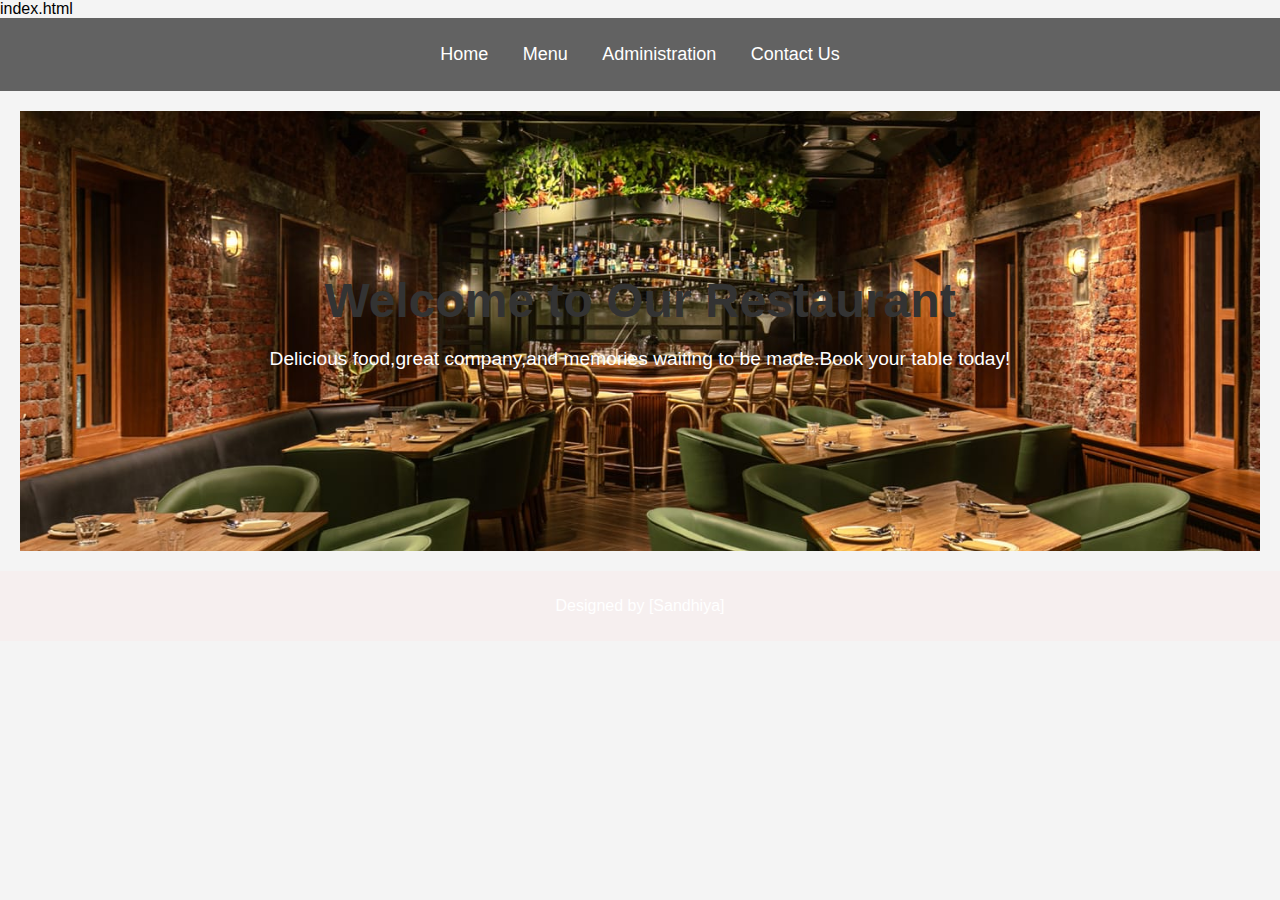
<file: bharath/restapp/static/index.html>
index.html
<!DOCTYPE html>
<html lang="en">
<head>
    <meta charset="UTF-8">
    <meta name="viewport" content="width=device-width, initial-scale=1.0">
    <title>The Flavour Loft</title>
    <link rel="stylesheet" href="styles.css">
</head>
<body>
    <header>
        <nav>
            <ul>
                <li><a href="index.html">Home</a></li>
                <li><a href="menu.html">Menu</a></li>
                <li><a href="administration.html">Administration</a></li>
                <li><a href="contact.html">Contact Us</a></li>
            </ul>
        </nav>
    </header>

    <section class="banner">
        <div class="banner-content">
            <h1>Welcome to Our Restaurant</h1>
            <p>Delicious food,great company,and memories waiting to be made.Book your table today!</p>
        </div>
    </section>

    <footer>
        <p>Designed by [Sandhiya]</p>
    </footer>
</body>
</html>
</file>
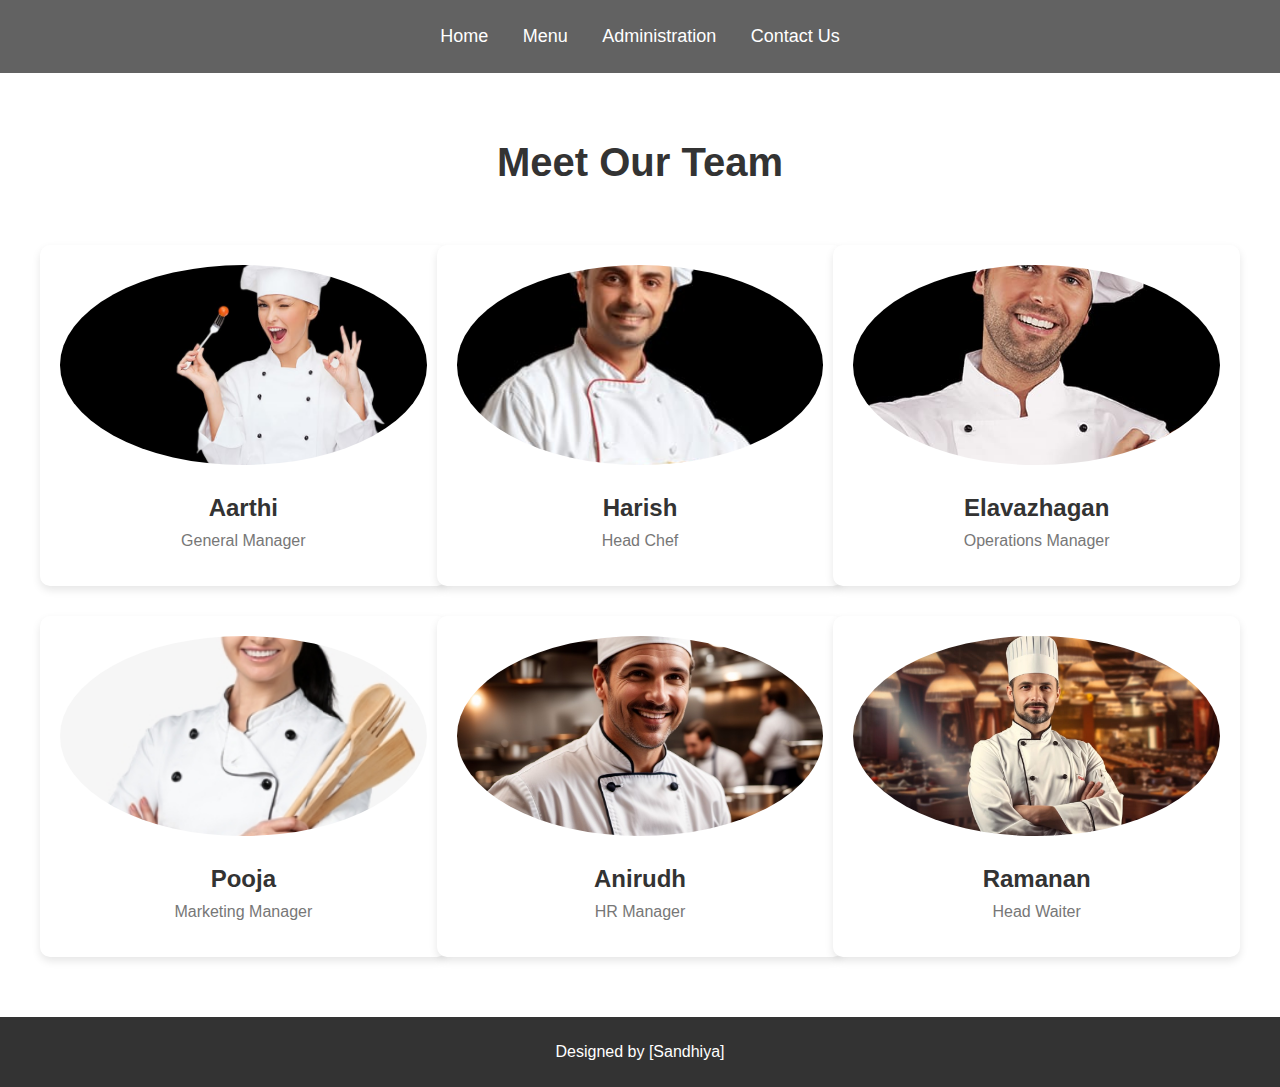
<file: bharath/restapp/static/administration.html>
<!DOCTYPE html>
<html lang="en">
<head>
    <meta charset="UTF-8">
    <meta name="viewport" content="width=device-width, initial-scale=1.0">
    <title>Administration - The Flavour Loft</title>
    <link rel="stylesheet" href="sty.css">
</head>
<body>
    <header>
        <nav>
            <ul>
                <li><a href="index.html">Home</a></li>
                <li><a href="menu.html">Menu</a></li>
                <li><a href="administration.html">Administration</a></li>
                <li><a href="contact.html">Contact Us</a></li>
            </ul>
        </nav>
    </header>

    <section class="administration">
        <h1>Meet Our Team</h1>
        <div class="team-grid">
            <div class="team-member">
                <img src="chef.2.jpeg" alt="Admin 1">
                <h2>Aarthi</h2>
                <p>General Manager</p>
            </div>
            <div class="team-member">
                <img src="chef.4.jpeg" alt="Admin 2">
                <h2>Harish</h2>
                <p>Head Chef</p>
            </div>
            <div class="team-member">
                <img src="chef.3.jpeg" alt="Admin 3">
                <h2>Elavazhagan</h2>
                <p>Operations Manager</p>
            </div>
            <div class="team-member">
                <img src="chef.5.jpeg" alt="Admin 4">
                <h2>Pooja</h2>
                <p>Marketing Manager</p>
            </div>
            <div class="team-member">
                <img src="chef.1.jpeg" alt="Admin 5">
                <h2>Anirudh</h2>
                <p>HR Manager</p>
            </div>
            <div class="team-member">
                <img src="chef.6.jpeg" alt="Admin 6">
                <h2>Ramanan</h2>
                <p>Head Waiter</p>
            </div>
        </div>
    </section>

    <footer>
        <p>Designed by [Sandhiya]</p>
    </footer>
</body>
</html>
</file>
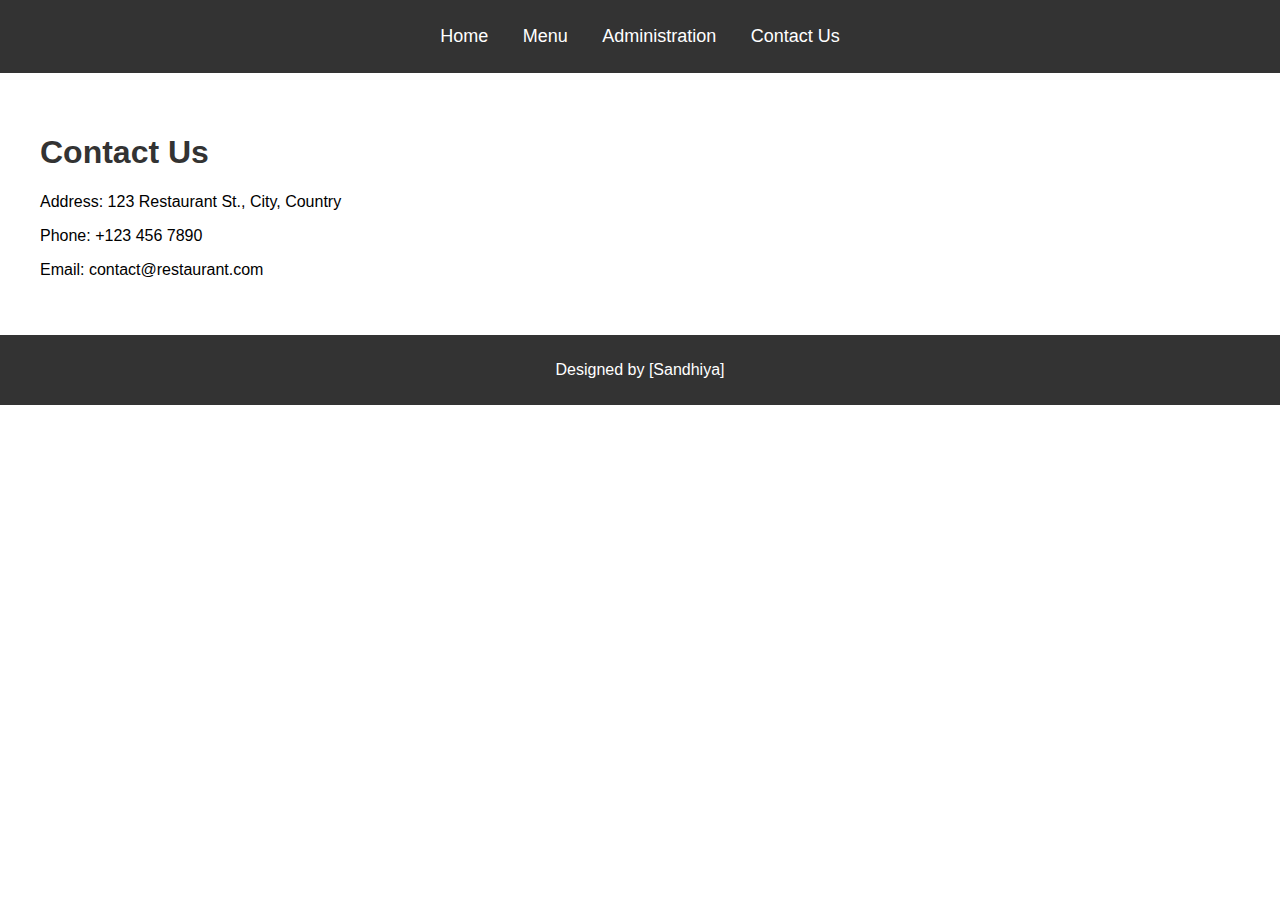
<file: bharath/restapp/static/contact.html>
<!DOCTYPE html>
<html lang="en">
<head>
    <meta charset="UTF-8">
    <meta name="viewport" content="width=device-width, initial-scale=1.0">
    <title>Contact Us - The Flavour Loft</title>
    <link rel="stylesheet" href="st.css">
</head>
<body>
    <header>
        <nav>
            <ul>
                <li><a href="index.html">Home</a></li>
                <li><a href="menu.html">Menu</a></li>
                <li><a href="administration.html">Administration</a></li>
                <li><a href="contact.html">Contact Us</a></li>
            </ul>
        </nav>
    </header>

    <section class="contact">
        <h1>Contact Us</h1>
        <p>Address: 123 Restaurant St., City, Country</p>
        <p>Phone: +123 456 7890</p>
        <p>Email: contact@restaurant.com</p>
    </section>

    <footer>
        <p>Designed by [Sandhiya]</p>
    </footer>
</body>
</html>
</file>
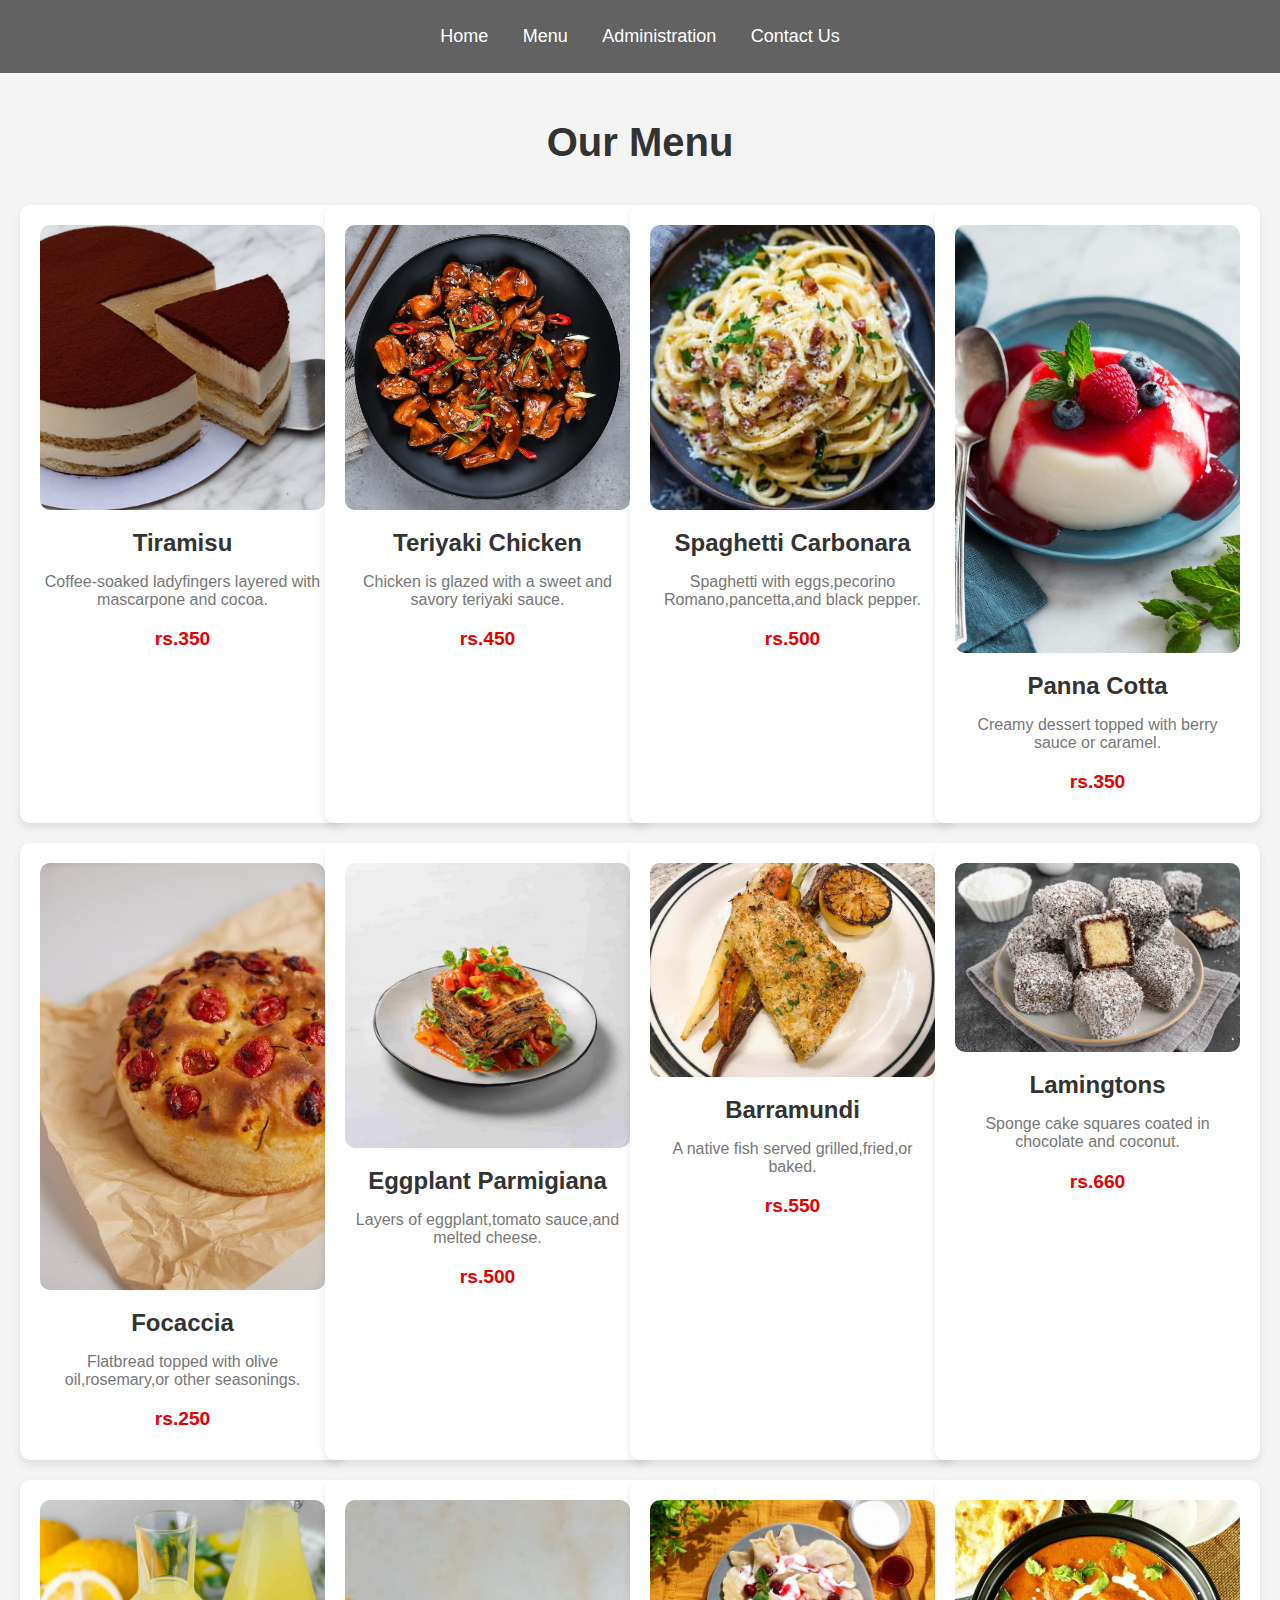
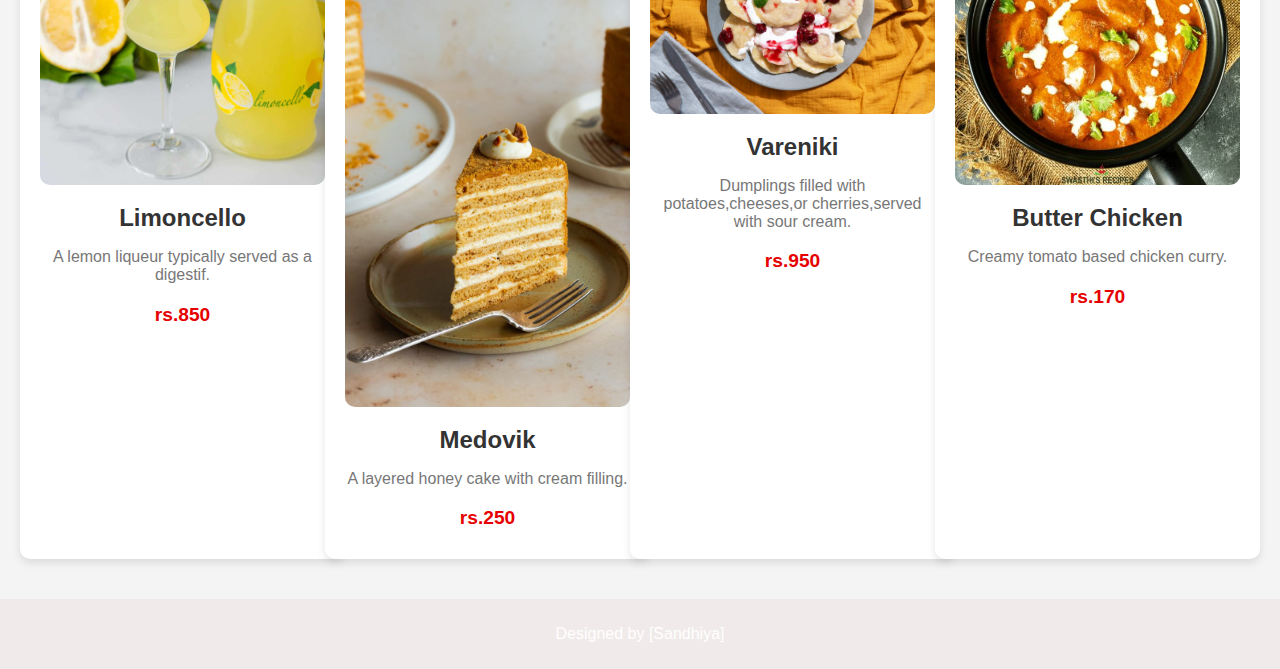
<file: bharath/restapp/static/menu.html>
<!DOCTYPE html>
<html lang="en">
<head>
    <meta charset="UTF-8">
    <meta name="viewport" content="width=device-width, initial-scale=1.0">
    <title>Menu - The Flavour Loft</title>
    <link rel="stylesheet" href="styless.css">
</head>
<body>
    <header>
        <nav>
            <ul>
                <li><a href="index.html">Home</a></li>
                <li><a href="menu.html">Menu</a></li>
                <li><a href="administration.html">Administration</a></li>
                <li><a href="contact.html">Contact Us</a></li>
            </ul>
        </nav>
    </header>

    <section class="menu">
        <h1>Our Menu</h1>
        <div class="menu-grid">
            <div class="menu-item">
                <img src="M1.jpeg" alt="Tiramisu">
                <h2>Tiramisu</h2>
                <p>Coffee-soaked ladyfingers layered with mascarpone and cocoa.</p>
                <p class="price">rs.350</p>
            </div>
            <div class="menu-item">
            <img src="M2.jpeg" alt="Teriyaki Chicken">
                <h2>Teriyaki Chicken</h2>
                <p>Chicken is glazed with a sweet and savory teriyaki sauce.</p>
                <p class="price">rs.450</p>
            </div>
            <div class="menu-item">
                <img src="M3.jpeg" alt="Spaghetti Carbonara">
                <h2>Spaghetti Carbonara</h2>
                <p>Spaghetti with eggs,pecorino Romano,pancetta,and black pepper.</p>
                <p class="price">rs.500</p>
            </div>
            <div class="menu-item">
                <img src="M4.jpeg" alt="Panna Cotta">
                <h2>Panna Cotta</h2>
                <p>Creamy dessert topped with berry sauce or caramel.</p>
                <p class="price">rs.350</p>
            </div>
            <div class="menu-item">
                <img src="M5.jpeg" alt="Focaccia">
                <h2>Focaccia</h2>
                <p>Flatbread topped with olive oil,rosemary,or other seasonings.</p>
                <p class="price">rs.250</p>
            </div>
            <div class="menu-item">
                <img src="M6.jpeg" alt="Eggplant Parmigiana">
                <h2>Eggplant Parmigiana</h2>
                <p>Layers of eggplant,tomato sauce,and melted cheese.</p>
                <p class="price">rs.500</p>
            </div>
        <div class="menu-item">
            <img src="M7.jpeg" alt="Barramundi">
            <h2>Barramundi</h2>
            <p>A native fish served grilled,fried,or baked.</p>
            <p class="price">rs.550</p>
        </div>
        <div class="menu-item">
            <img src="M8.jpeg" alt="Lamingtons">
            <h2>Lamingtons</h2>
            <p>Sponge cake squares coated in chocolate and coconut.</p>
            <p class="price">rs.660</p>
        </div>
        <div class="menu-item">
            <img src="M9.jpeg" alt="Limoncello">
            <h2>Limoncello</h2>
            <p>A lemon liqueur typically served as a digestif.</p>
            <p class="price">rs.850</p>
        </div>
        <div class="menu-item">
            <img src="M10.jpeg" alt="Medovik">
            <h2>Medovik</h2>
            <p>A layered honey cake with cream filling.</p>
            <p class="price">rs.250</p>
        </div>
        <div class="menu-item">
            <img src="M11.jpeg" alt="Vareniki">
            <h2>Vareniki</h2>
            <p>Dumplings filled with potatoes,cheeses,or cherries,served with sour cream.</p>
            <p class="price">rs.950</p>
        </div>
        <div class="menu-item">
            <img src="M12.jpeg" alt="Butter Chicken">
            <h2>Butter Chicken</h2>
            <p>Creamy tomato based chicken curry.</p>
            <p class="price">rs.170</p>
        </div>





    </section>

    <footer>
        <p>Designed by [Sandhiya]</p>
    </footer>
</body>
</html>
</file>
<file: bharath/restapp/static/styles.css>
/* General styles for the body */
body {
    font-family: Arial, sans-serif;
    margin: 0;
    padding: 0;
    background-color: #f4f4f4; /* fallback color */
}

/* Header styles */
header {
    background-color: rgba(0, 0, 0, 0.6); /* Semi-transparent black background */
    color: white;
    padding: 10px 0;
    text-align: center;
}

header nav ul {
    list-style-type: none;
    padding: 0;
}

header nav ul li {
    display: inline;
    margin: 0 15px;
}

header nav ul li a {
    color: white;
    text-decoration: none;
    font-size: 18px;
}

/* Banner section with background image */
.banner {
    background-image: url('BG.jpeg'); /* Change this to the path of your image */
    background-size: cover;
    background-position: center;
    height: 400px; /* Adjust the height of the banner */
    display: flex;
    justify-content: center;
    align-items: center;
    color: white;
    text-align: center;
    position: relative;
}

.banner-content {
    z-index: 1; /* Makes sure the text is above the background */
}

.banner h1 {
    font-size: 3em;
    margin: 0;
}

.banner p {
    font-size: 1.2em;
}

/* Footer styles */
footer {
    background-color: #f6efef;
    color: white;
    text-align: center;
    padding: 10px;
}

/* Other sections styling */
section {
    padding: 20px;
    margin: 20px;
}

section h1 {
    font-size: 2em;
    color: #333;
}

section .menu ul {
    list-style-type: none;
}

section .menu li {
    margin: 15px 0;
}

section .team-member {
    display: inline-block;
    margin: 10px;
    text-align: center;
}

section .team-member img {
    width: 100px;
    height: 100px;
    border-radius: 50%;
}
</file>
<file: bharath/restapp/static/sty.css>
/* General styles for the body */
body {
    font-family: Arial, sans-serif;
    margin: 0;
    padding: 0;
    background-color: #f4f4f4; /* fallback color */
}

/* Header styles */
header {
    background-color: rgba(0, 0, 0, 0.6); /* Semi-transparent black background */
    color: white;
    padding: 10px 0;
    text-align: center;
}

header nav ul {
    list-style-type: none;
    padding: 0;
}

header nav ul li {
    display: inline;
    margin: 0 15px;
}

header nav ul li a {
    color: white;
    text-decoration: none;
    font-size: 18px;
}

/* Administration Section */
.administration {
    padding: 40px;
    text-align: center;
    background-color: #fff;
}

.administration h1 {
    font-size: 2.5em;
    margin-bottom: 40px;
    color: #333;
}

/* Grid Layout for Team Members */
.team-grid {
    display: grid;
    grid-template-columns: repeat(auto-fill, minmax(280px, 1fr));
    gap: 30px;
    justify-items: center;
    padding: 20px;
}

/* Individual Team Member Card */
.team-member {
    background-color: #fff;
    border-radius: 10px;
    box-shadow: 0 4px 8px rgba(0, 0, 0, 0.1);
    text-align: center;
    padding: 20px;
    width: 100%;
    transition: transform 0.3s ease, box-shadow 0.3s ease;
}

.team-member:hover {
    transform: scale(1.05); /* Slight zoom effect */
    box-shadow: 0 6px 12px rgba(0, 0, 0, 0.2);
}

/* Team Member Image Styling */
.team-member img {
    width: 100%;
    height: 200px; /* Fixed height for uniformity */
    object-fit: cover;
    border-radius: 50%;
    margin-bottom: 15px;
}

/* Team Member Name */
.team-member h2 {
    font-size: 1.5em;
    margin: 10px 0;
    color: #333;
}

/* Team Member Designation */
.team-member p {
    font-size: 1em;
    color: #777;
    margin-top: 5px;
}

/* Footer styles */
footer {
    background-color: #333;
    color: white;
    text-align: center;
    padding: 10px;
}
</file>
<file: bharath/restapp/static/st.css>
body {
    font-family: Arial, sans-serif;
    margin: 0;
    padding: 0;
}

header {
    background-color: #333;
    color: white;
    padding: 10px 0;
    text-align: center;
}

header nav ul {
    list-style-type: none;
    padding: 0;
}

header nav ul li {
    display: inline;
    margin: 0 15px;
}

header nav ul li a {
    color: white;
    text-decoration: none;
    font-size: 18px;
}

footer {
    background-color: #333;
    color: white;
    text-align: center;
    padding: 10px;
}

section {
    padding: 20px;
    margin: 20px;
}

section h1 {
    font-size: 2em;
    color: #333;
}

section .menu ul {
    list-style-type: none;
}

section .menu li {
    margin: 15px 0;
}

section .team-member {
    display: inline-block;
    margin: 10px;
    text-align: center;
}

section .team-member img {
    width: 100px;
    height: 100px;
    border-radius: 50%;
}
</file>
<file: bharath/restapp/static/styless.css>
/* General styles for the body */
body {
    font-family: Arial, sans-serif;
    margin: 0;
    padding: 0;
    background-color: #f4f4f4; /* fallback color */
}

/* Header styles */
header {
    background-color: rgba(0, 0, 0, 0.6); /* Semi-transparent black background */
    color: white;
    padding: 10px 0;
    text-align: center;
}

header nav ul {
    list-style-type: none;
    padding: 0;
}

header nav ul li {
    display: inline;
    margin: 0 15px;
}

header nav ul li a {
    color: white;
    text-decoration: none;
    font-size: 18px;
}

/* Menu Section */
.menu {
    padding: 20px;
    text-align: center;
}

.menu h1 {
    font-size: 2.5em;
    margin-bottom: 20px;
    color: #333;
}

/* Grid Layout for Menu Items */
.menu-grid {
    display: grid;
    grid-template-columns: repeat(auto-fill, minmax(280px, 1fr));
    gap: 20px;
    justify-items: center;
    padding: 20px;
}

/* Individual Menu Item Styles */
.menu-item {
    background-color: #fff;
    border-radius: 10px;
    box-shadow: 0 4px 8px rgba(0, 0, 0, 0.1);
    text-align: center;
    padding: 20px;
    width: 100%;
    transition: transform 0.3s ease, box-shadow 0.3s ease;
}

.menu-item:hover {
    transform: scale(1.05); /* Slight zoom effect */
    box-shadow: 0 6px 12px rgba(0, 0, 0, 0.2);
}

/* Menu Item Image */
.menu-item img {
    width: 100%;
    height: auto;
    border-radius: 10px;
}

/* Menu Item Name */
.menu-item h2 {
    font-size: 1.5em;
    margin: 15px 0;
    color: #333;
}

/* Menu Item Description */
.menu-item p {
    color: #777;
    font-size: 1em;
    margin-bottom: 10px;
}

/* Price Styling */
.menu-item .price {
    font-size: 1.2em;
    font-weight: bold;
    color: #e60000;
}

/* Footer styles */
footer {
    background-color: #f0eaea;
    color: white;
    text-align: center;
    padding: 10px;
}
</file>
